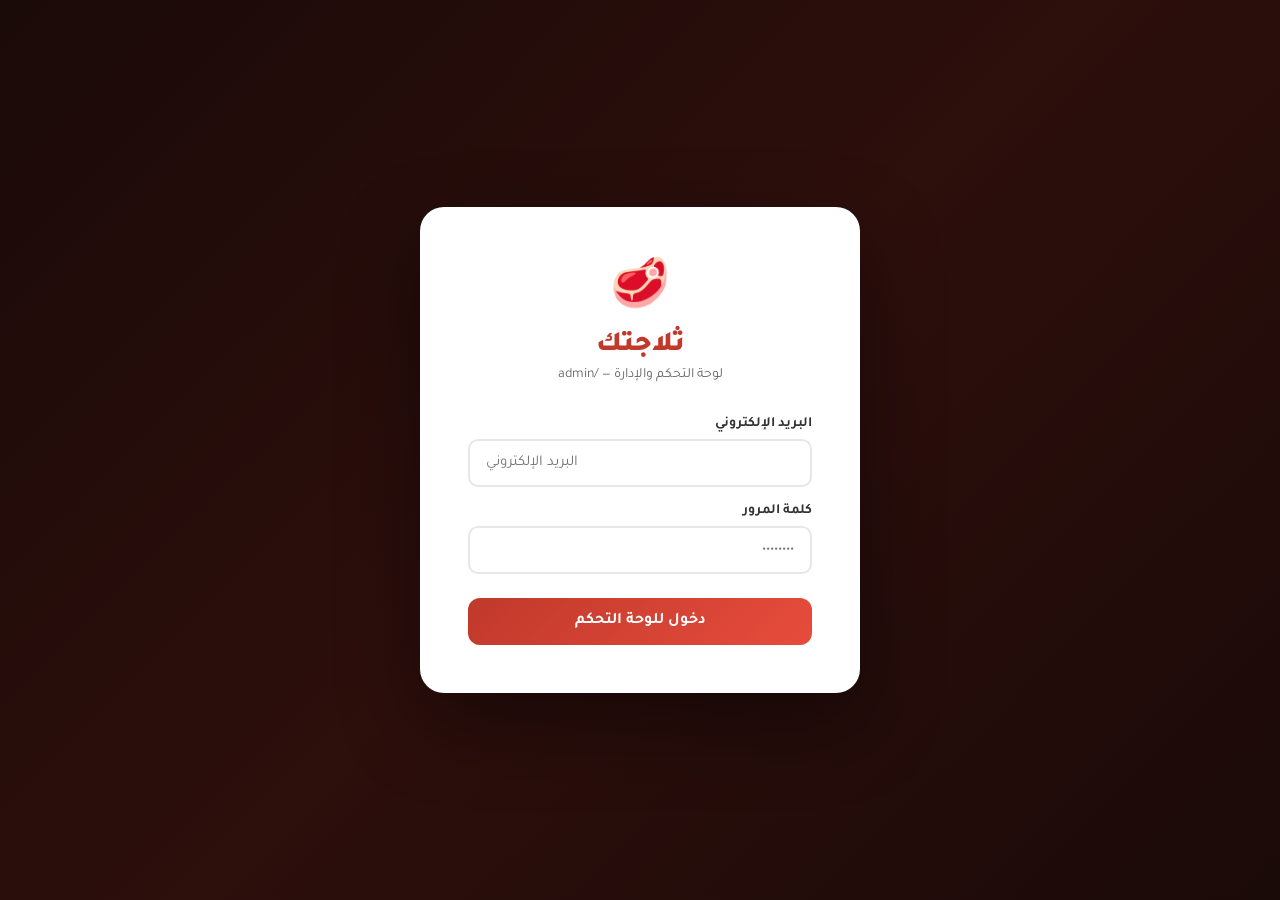
<file: admin.html>
<!DOCTYPE html>
<html lang="ar" dir="rtl">
<head>
<meta charset="UTF-8">
<meta name="viewport" content="width=device-width, initial-scale=1.0">
<title>ثلاجتك — لوحة التحكم | Admin</title>
<link rel="preconnect" href="https://fonts.googleapis.com">
<link href="https://fonts.googleapis.com/css2?family=Tajawal:wght@300;400;500;700;800;900&display=swap" rel="stylesheet">
<link rel="stylesheet" href="admin.css">
</head>
<body>

<!-- ===== ADMIN LOGIN ===== -->
<div id="adminLoginPage" class="login-page">
  <div class="login-box">
    <div class="login-logo">
      <div class="icon">🥩</div>
      <h1>ثلاجتك</h1>
      <p>لوحة التحكم والإدارة — /admin</p>
    </div>
    <div class="login-form">
      <div class="form-group">
        <label>البريد الإلكتروني</label>
        <input type="email" id="adminEmail" placeholder="البريد الإلكتروني" style="direction:ltr;text-align:left" onkeypress="if(event.key==='Enter')doAdminLogin()">
      </div>
      <div class="form-group">
        <label>كلمة المرور</label>
        <input type="password" id="adminPass" placeholder="••••••••" onkeypress="if(event.key==='Enter')doAdminLogin()">
      </div>
      <button class="btn-login" onclick="doAdminLogin()">دخول للوحة التحكم</button>
      <p class="login-error" id="adminLoginError">⚠️ البريد أو كلمة المرور غير صحيحة</p>
    </div>
  </div>
</div>

<!-- ===== ADMIN PANEL ===== -->
<div id="adminPanel" class="admin-layout" style="display:none">

  <!-- SIDEBAR -->
  <aside class="sidebar">
    <div class="sidebar-logo">
      <div class="icon">🥩</div>
      <div class="txt">
        <h2>ثلاجتك</h2>
        <p>لوحة الإدارة</p>
      </div>
    </div>
    <nav class="sidebar-nav">
      <div class="nav-item active" id="nav-dashboard" onclick="showPage('dashboard', this)">
        <span class="nav-icon">📊</span>
        <span>لوحة المؤشرات</span>
      </div>
      <div class="nav-item" id="nav-orders" onclick="showPage('orders', this)">
        <span class="nav-icon">📦</span>
        <span>إدارة الطلبات</span>
        <span class="nav-badge" id="pendingBadge">0</span>
      </div>
      <div class="nav-item" id="nav-customers" onclick="showPage('customers', this)">
        <span class="nav-icon">👥</span>
        <span>قاعدة العملاء</span>
      </div>
      <div class="nav-item" id="nav-subscriptions" onclick="showPage('subscriptions', this)">
        <span class="nav-icon">📅</span>
        <span>الاشتراكات</span>
      </div>
      <div class="nav-item" id="nav-payments" onclick="showPage('payments', this)">
        <span class="nav-icon">💳</span>
        <span>المدفوعات</span>
      </div>
    </nav>
    <div class="sidebar-footer">
      <button class="logout-btn" onclick="doAdminLogout()">
        <span class="nav-icon">🚪</span>
        <span>تسجيل الخروج</span>
      </button>
    </div>
  </aside>

  <!-- MAIN CONTENT -->
  <main class="admin-main">

    <!-- ===== DASHBOARD ===== -->
    <div id="page-dashboard">
      <div class="top-bar">
        <div>
          <h1>لوحة المؤشرات</h1>
          <p id="dashDate"></p>
        </div>
        <div class="top-bar-actions">
          <button class="btn-sm" onclick="refreshDashboard()" id="refreshBtn">🔄 تحديث</button>
          <button class="btn-sm" onclick="generateDemoOrders()" style="background:#E67E22">🎲 طلبات تجريبية</button>
          <a href="index.html" class="btn-sm" style="display:inline-block;text-decoration:none;background:#27AE60">🏠 الموقع</a>
        </div>
      </div>
      <div class="stats-grid" id="statsGrid"></div>
      <div style="display:grid;grid-template-columns:2fr 1fr;gap:20px;margin-bottom:24px">
        <div class="section-card">
          <div class="section-card-header">
            <div><h3>إيرادات الأسبوع</h3><p>آخر ٧ أيام</p></div>
          </div>
          <div class="chart-bars" id="weekChart"></div>
          <div style="display:flex;justify-content:space-around;font-size:12px;color:#888;margin-top:4px" id="weekLabels"></div>
        </div>
        <div class="section-card">
          <div class="section-card-header"><div><h3>توزيع الأصناف</h3><p>الكل</p></div></div>
          <div id="productPie" style="display:flex;flex-direction:column;gap:10px;margin-top:8px"></div>
        </div>
      </div>
      <div class="section-card">
        <div class="section-card-header">
          <div><h3>آخر الطلبات</h3><p>أحدث ٥ طلبات</p></div>
          <button class="btn-sm" onclick="showPage('orders',document.getElementById('nav-orders'))">عرض الكل</button>
        </div>
        <div class="table-wrap"><table class="admin-table" id="recentOrdersTable"></table></div>
      </div>
    </div>

    <!-- ===== ORDERS ===== -->
    <div id="page-orders" style="display:none">
      <div class="top-bar">
        <div><h1>إدارة الطلبات</h1><p id="ordersCount"></p></div>
        <div class="top-bar-actions">
          <button class="btn-sm" onclick="refreshOrders()">🔄 تحديث</button>
          <button class="btn-sm" onclick="generateDemoOrders()" style="background:#E67E22">🎲 إضافة تجريبية</button>
        </div>
      </div>
      <div class="section-card">
        <div class="orders-filters">
          <button class="filter-btn active" onclick="filterOrders('الكل',this)">الكل</button>
          <button class="filter-btn" onclick="filterOrders('قيد الانتظار',this)">⏳ قيد الانتظار</button>
          <button class="filter-btn" onclick="filterOrders('قيد التجهيز',this)">🔪 قيد التجهيز</button>
          <button class="filter-btn" onclick="filterOrders('قيد التوصيل',this)">🚚 قيد التوصيل</button>
          <button class="filter-btn" onclick="filterOrders('تم التوصيل',this)">✅ تم التوصيل</button>
          <input type="text" class="search-input" id="orderSearch" placeholder="🔍 بحث..." oninput="renderOrdersTable()">
        </div>
        <div class="table-wrap">
          <table class="admin-table" id="ordersTableAll"></table>
        </div>
      </div>
    </div>

    <!-- ===== CUSTOMERS ===== -->
    <div id="page-customers" style="display:none">
      <div class="top-bar"><div><h1>قاعدة العملاء</h1><p>جميع العملاء المسجلين</p></div></div>
      <div class="customers-grid" id="customersGrid"></div>
    </div>

    <!-- ===== SUBSCRIPTIONS ===== -->
    <div id="page-subscriptions" style="display:none">
      <div class="top-bar"><div><h1>الاشتراكات الشهرية</h1><p>عملاء الاشتراك الفعّال</p></div></div>
      <div class="section-card">
        <div class="table-wrap"><table class="admin-table" id="subsTable"></table></div>
      </div>
    </div>

    <!-- ===== PAYMENTS ===== -->
    <div id="page-payments" style="display:none">
      <div class="top-bar">
        <div><h1>المدفوعات</h1><p>سجل المعاملات المالية</p></div>
        <div class="top-bar-actions"><button class="btn-sm" onclick="refreshPayments()">🔄 تحديث</button></div>
      </div>
      <div class="stats-grid" id="paymentStats"></div>
      <div class="section-card">
        <div class="section-card-header"><div><h3>سجل المعاملات</h3></div></div>
        <div class="table-wrap"><table class="admin-table" id="paymentsTable"></table></div>
      </div>
    </div>

  </main>
</div>

<!-- ===== ORDER DETAIL MODAL ===== -->
<div class="detail-modal-overlay" id="detailOverlay" onclick="if(event.target===this)closeDetail()">
  <div class="detail-modal">
    <button class="modal-close" onclick="closeDetail()">✕</button>
    <h3>تفاصيل الطلب</h3>
    <div id="detailContent"></div>
  </div>
</div>

<script src="admin.js"></script>
</body>
</html>
</file>
<file: admin.css>
/* ============================================
   THALLAJATAK ADMIN PANEL STYLES
   ============================================ */
:root {
  --red: #C0392B; --red-dark: #962d22; --red-light: #e74c3c;
  --gold: #D4A017; --green: #27AE60; --orange: #E67E22;
  --blue: #2980B9; --purple: #8E44AD;
  --sidebar-w: 260px;
}

/* ===== STATUS DROPDOWN ===== */
.status-select {
  padding: 6px 10px; border-radius: 8px; border: 2px solid #E5E7EB;
  font-family: 'Tajawal', sans-serif; font-size: 13px; font-weight: 700;
  background: white; cursor: pointer; transition: border-color 0.2s;
  color: #333; min-width: 120px;
}
.status-select:focus { outline: none; border-color: var(--blue); }
.status-select:hover { border-color: var(--blue); }


*, *::before, *::after { box-sizing: border-box; margin: 0; padding: 0; }
body { font-family: 'Tajawal', sans-serif; background: #F0F2F5; color: #1a1a2e; direction: rtl; }
a { text-decoration: none; color: inherit; }
button { cursor: pointer; border: none; font-family: 'Tajawal', sans-serif; }

/* ===== LOGIN PAGE ===== */
.login-page {
  min-height: 100vh; display: flex; align-items: center; justify-content: center;
  background: linear-gradient(135deg, #1a0a08 0%, #2d0f0c 50%, #1a0a08 100%);
  padding: 24px;
}
.login-box {
  background: white; border-radius: 24px; padding: 48px; width: 100%; max-width: 440px;
  box-shadow: 0 30px 80px rgba(0,0,0,0.4);
}
.login-logo { text-align: center; margin-bottom: 32px; }
.login-logo .icon { font-size: 48px; }
.login-logo h1 { font-size: 28px; font-weight: 900; color: var(--red); margin: 8px 0 4px; }
.login-logo p { font-size: 14px; color: #666; }
.login-form .form-group { margin-bottom: 16px; }
.login-form label { display: block; font-weight: 700; font-size: 14px; color: #333; margin-bottom: 6px; }
.login-form input {
  width: 100%; padding: 13px 16px; border: 2px solid #E5E7EB; border-radius: 10px;
  font-size: 15px; font-family: 'Tajawal', sans-serif; transition: all 0.2s;
}
.login-form input:focus { border-color: var(--red); outline: none; }
.btn-login {
  width: 100%; padding: 14px;
  background: linear-gradient(135deg, var(--red), var(--red-light));
  color: white; border-radius: 12px; font-size: 16px; font-weight: 700;
  margin-top: 8px; transition: all 0.3s;
}
.btn-login:hover { transform: translateY(-2px); box-shadow: 0 6px 24px rgba(192,57,43,0.4); }
.login-error {
  color: var(--red); font-size: 13px; text-align: center; margin-top: 10px; display: none;
}

/* ===== ADMIN LAYOUT ===== */
.admin-layout { display: flex; min-height: 100vh; }

/* ===== SIDEBAR ===== */
.sidebar {
  width: var(--sidebar-w); background: linear-gradient(180deg, #1a0a08, #2d0f0c);
  padding: 0; display: flex; flex-direction: column; position: fixed;
  top: 0; right: 0; bottom: 0; z-index: 100;
}
.sidebar-logo {
  padding: 28px 24px; border-bottom: 1px solid rgba(255,255,255,0.08);
  display: flex; align-items: center; gap: 12px;
}
.sidebar-logo .icon { font-size: 32px; }
.sidebar-logo .txt h2 { font-size: 20px; font-weight: 900; color: white; }
.sidebar-logo .txt p { font-size: 11px; color: rgba(255,255,255,0.5); }
.sidebar-nav { flex: 1; padding: 16px 12px; display: flex; flex-direction: column; gap: 4px; }
.nav-item {
  display: flex; align-items: center; gap: 12px; padding: 12px 14px;
  border-radius: 10px; color: rgba(255,255,255,0.65); font-size: 15px; font-weight: 600;
  transition: all 0.2s; cursor: pointer;
}
.nav-item:hover { background: rgba(255,255,255,0.1); color: white; }
.nav-item.active { background: var(--red); color: white; box-shadow: 0 4px 16px rgba(192,57,43,0.4); }
.nav-item .nav-icon { font-size: 20px; width: 28px; text-align: center; }
.sidebar-footer {
  padding: 16px 12px; border-top: 1px solid rgba(255,255,255,0.08);
}
.logout-btn {
  display: flex; align-items: center; gap: 10px; padding: 11px 14px;
  border-radius: 10px; color: rgba(255,255,255,0.5); font-size: 14px; font-weight: 600;
  width: 100%; background: transparent; transition: all 0.2s;
}
.logout-btn:hover { background: rgba(255,0,0,0.15); color: #ff6b6b; }

/* ===== ADMIN MAIN ===== */
.admin-main {
  margin-right: var(--sidebar-w); flex: 1; padding: 32px; overflow-y: auto;
}

/* ===== TOP BAR ===== */
.top-bar {
  display: flex; justify-content: space-between; align-items: center; margin-bottom: 32px;
}
.top-bar h1 { font-size: 26px; font-weight: 900; color: #1a1a2e; }
.top-bar p { font-size: 14px; color: #666; margin-top: 2px; }
.top-bar-actions { display: flex; gap: 10px; align-items: center; }
.btn-sm {
  padding: 9px 18px; border-radius: 8px; font-size: 13px; font-weight: 700;
  background: var(--red); color: white; transition: all 0.2s;
}
.btn-sm:hover { background: var(--red-dark); }

/* ===== STAT CARDS ===== */
.stats-grid { display: grid; grid-template-columns: repeat(auto-fit, minmax(220px, 1fr)); gap: 20px; margin-bottom: 28px; }
.stat-card {
  background: white; border-radius: 16px; padding: 24px;
  box-shadow: 0 2px 12px rgba(0,0,0,0.07); transition: all 0.2s;
  border-right: 4px solid transparent;
}
.stat-card:hover { transform: translateY(-3px); box-shadow: 0 8px 24px rgba(0,0,0,0.12); }
.stat-card.red { border-color: var(--red); }
.stat-card.green { border-color: var(--green); }
.stat-card.orange { border-color: var(--orange); }
.stat-card.blue { border-color: var(--blue); }
.stat-card.purple { border-color: var(--purple); }
.stat-head { display: flex; justify-content: space-between; align-items: center; margin-bottom: 12px; }
.stat-card-icon { font-size: 28px; }
.stat-card-badge {
  font-size: 11px; font-weight: 700; padding: 3px 8px; border-radius: 50px;
}
.stat-card-badge.up { background: rgba(39,174,96,0.12); color: var(--green); }
.stat-card-badge.down { background: rgba(192,57,43,0.12); color: var(--red); }
.stat-card-value { font-size: 30px; font-weight: 900; color: #1a1a2e; margin-bottom: 4px; }
.stat-card-label { font-size: 13px; color: #999; font-weight: 500; }

/* ===== SECTION CARDS ===== */
.section-card {
  background: white; border-radius: 16px; padding: 24px;
  box-shadow: 0 2px 12px rgba(0,0,0,0.07); margin-bottom: 24px;
}
.section-card-header {
  display: flex; justify-content: space-between; align-items: center; margin-bottom: 20px;
}
.section-card-header h3 { font-size: 18px; font-weight: 800; }
.section-card-header p { font-size: 13px; color: #888; margin-top: 3px; }

/* ===== ORDERS TABLE ===== */
.orders-filters {
  display: flex; gap: 10px; margin-bottom: 20px; flex-wrap: wrap; align-items: center;
}
.filter-btn {
  padding: 7px 16px; border-radius: 20px; font-size: 13px; font-weight: 600;
  border: 2px solid #E5E7EB; background: transparent; color: #666; transition: all 0.2s;
}
.filter-btn:hover { border-color: var(--red); color: var(--red); }
.filter-btn.active { background: var(--red); color: white; border-color: var(--red); }
.search-input {
  padding: 8px 16px; border-radius: 20px; border: 2px solid #E5E7EB;
  font-family: 'Tajawal', sans-serif; font-size: 13px; min-width: 200px;
}
.search-input:focus { border-color: var(--red); outline: none; }

.table-wrap { overflow-x: auto; }
.admin-table { width: 100%; border-collapse: collapse; font-size: 14px; }
.admin-table th {
  background: #F8F9FA; padding: 12px 16px; text-align: right;
  font-weight: 700; font-size: 13px; color: #666;
  border-bottom: 2px solid #E5E7EB; white-space: nowrap;
}
.admin-table td {
  padding: 14px 16px; border-bottom: 1px solid #F1F3F4;
  vertical-align: middle;
}
.admin-table tr:hover td { background: #FAFAFA; }
.customer-cell { display: flex; align-items: center; gap: 10px; }
.customer-avatar {
  width: 38px; height: 38px; border-radius: 50%;
  background: linear-gradient(135deg, var(--red), var(--red-light));
  color: white; font-size: 14px; font-weight: 700;
  display: flex; align-items: center; justify-content: center;
}
.customer-name { font-weight: 700; font-size: 14px; }
.customer-phone { font-size: 12px; color: #888; }

.status-badge {
  padding: 4px 12px; border-radius: 50px; font-size: 12px; font-weight: 700;
  display: inline-block;
}
.status-badge.pending { background: rgba(230,126,34,0.12); color: var(--orange); }
.status-badge.preparing { background: rgba(41,128,185,0.12); color: var(--blue); }
.status-badge.delivering { background: rgba(142,68,173,0.12); color: var(--purple); }
.status-badge.delivered { background: rgba(39,174,96,0.12); color: var(--green); }
.status-badge.paid { background: rgba(39,174,96,0.12); color: var(--green); }
.status-badge.failed { background: rgba(192,57,43,0.12); color: var(--red); }

.payment-status { display: flex; align-items: center; gap: 6px; font-size: 13px; font-weight: 600; }
.actions-cell { display: flex; gap: 6px; }
.action-btn {
  padding: 6px 12px; border-radius: 7px; font-size: 12px; font-weight: 700;
  transition: all 0.2s;
}
.action-btn.advance { background: rgba(41,128,185,0.1); color: var(--blue); }
.action-btn.advance:hover { background: var(--blue); color: white; }
.action-btn.view { background: rgba(142,68,173,0.1); color: var(--purple); }
.action-btn.view:hover { background: var(--purple); color: white; }
.action-btn.delete { background: rgba(192,57,43,0.1); color: var(--red); }
.action-btn.delete:hover { background: var(--red); color: white; }

/* ===== CUSTOMERS ===== */
.customers-grid { display: grid; grid-template-columns: repeat(auto-fill, minmax(280px, 1fr)); gap: 16px; }
.customer-card {
  background: white; border-radius: 14px; padding: 20px;
  box-shadow: 0 2px 10px rgba(0,0,0,0.07); transition: all 0.2s;
}
.customer-card:hover { transform: translateY(-3px); box-shadow: 0 6px 20px rgba(0,0,0,0.12); }
.cust-avatar-lg {
  width: 54px; height: 54px; border-radius: 50%;
  background: linear-gradient(135deg, var(--red), var(--red-light));
  color: white; font-size: 20px; font-weight: 700;
  display: flex; align-items: center; justify-content: center;
  margin-bottom: 12px;
}
.cust-name { font-size: 16px; font-weight: 800; margin-bottom: 4px; }
.cust-phone { font-size: 13px; color: #666; margin-bottom: 12px; }
.cust-stats { display: flex; gap: 16px; }
.cust-stat { font-size: 12px; color: #888; }
.cust-stat strong { display: block; font-size: 16px; font-weight: 800; color: var(--gray-900); }

/* ===== ORDER DETAIL MODAL ===== */
.detail-modal-overlay {
  position: fixed; inset: 0; z-index: 2000;
  background: rgba(0,0,0,0.6); backdrop-filter: blur(8px);
  display: none; align-items: center; justify-content: center; padding: 20px;
}
.detail-modal-overlay.open { display: flex; }
.detail-modal {
  background: white; border-radius: 20px; padding: 32px;
  width: 100%; max-width: 540px; max-height: 85vh; overflow-y: auto;
  position: relative;
}
.detail-modal h3 { font-size: 22px; font-weight: 900; margin-bottom: 20px; }
.detail-row { display: flex; justify-content: space-between; padding: 10px 0; border-bottom: 1px solid #F1F3F4; font-size: 14px; }
.detail-row:last-child { border-bottom: none; }
.detail-label { color: #666; font-weight: 500; }
.detail-value { font-weight: 700; }

/* ===== CHARTS ===== */
.chart-bars { display: flex; align-items: flex-end; gap: 8px; height: 120px; padding: 10px 0; }
.chart-bar-wrap { flex: 1; display: flex; flex-direction: column; align-items: center; gap: 6px; }
.chart-bar {
  width: 100%; border-radius: 6px 6px 0 0;
  background: linear-gradient(180deg, var(--red-light), var(--red));
  transition: all 0.5s ease; min-height: 4px;
}
.chart-bar-label { font-size: 11px; color: #888; font-weight: 600; }

/* ===== NOTIFICATION BADGE ===== */
.nav-badge {
  background: var(--red); color: white;
  min-width: 18px; height: 18px; border-radius: 9px;
  font-size: 10px; font-weight: 700;
  display: inline-flex; align-items: center; justify-content: center;
  padding: 0 5px; margin-right: auto;
}

/* ===== RESPONSIVE ===== */
@media (max-width: 768px) {
  .sidebar { width: 60px; }
  .sidebar-logo .txt, .nav-item span:not(.nav-icon), .sidebar-footer .logout-btn span:not(:first-child) { display: none; }
  .admin-main { margin-right: 60px; padding: 20px; }
  .stats-grid { grid-template-columns: 1fr 1fr; }
}
</file>
